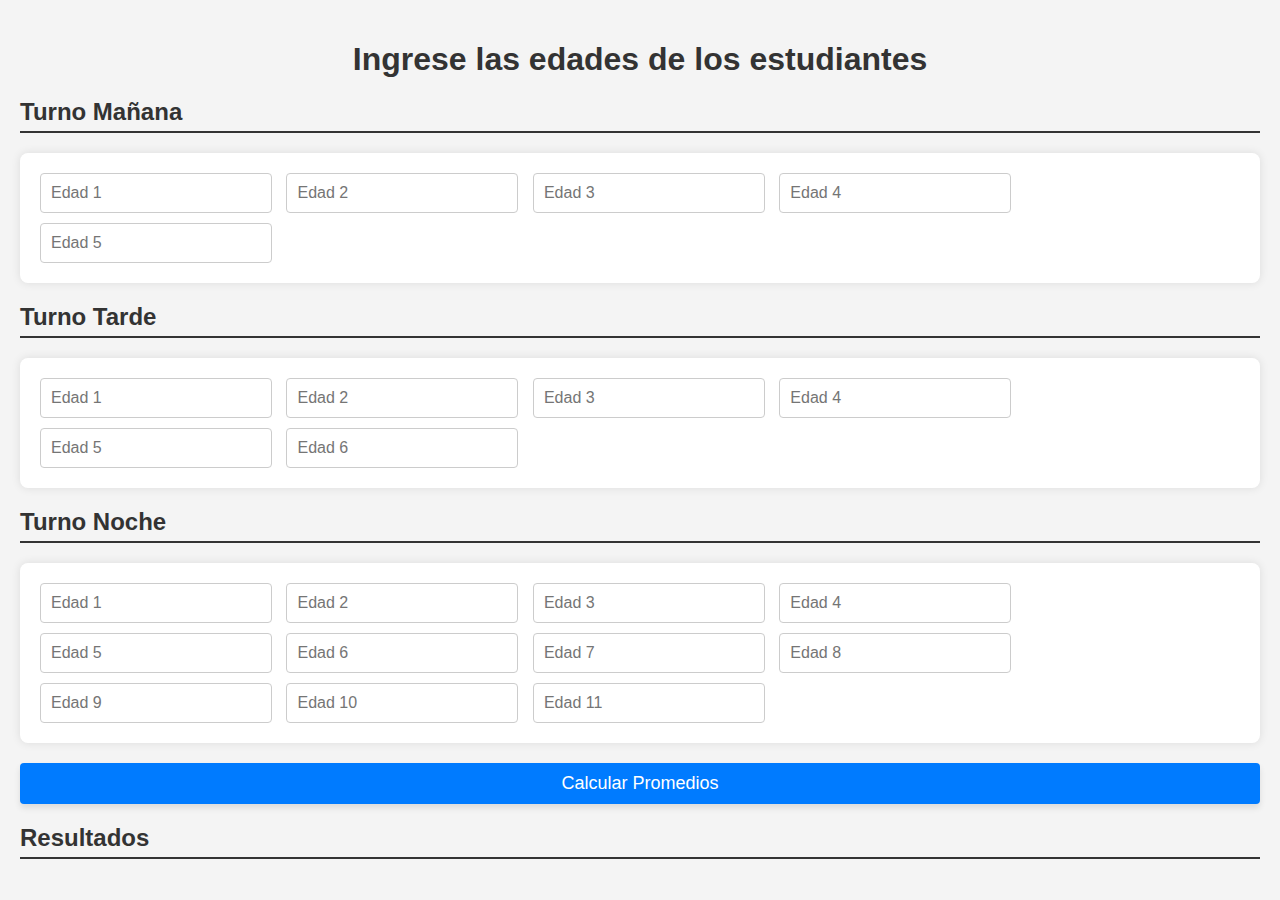
<file: Ejercicio 10/index.html>
<!DOCTYPE html>
<html lang="es">
<head>
    <meta charset="UTF-8">
    <meta name="viewport" content="width=device-width, initial-scale=1.0">
    <title>Promedio de Edades</title>
    <link rel="stylesheet" href="./assets/style.css">
</head>
<body>
    <h1>Ingrese las edades de los estudiantes</h1>

    <h2>Turno Mañana</h2>
    <div id="turnoManana">
        <input type="number" id="edadManana1" placeholder="Edad 1">
        <input type="number" id="edadManana2" placeholder="Edad 2">
        <input type="number" id="edadManana3" placeholder="Edad 3">
        <input type="number" id="edadManana4" placeholder="Edad 4">
        <input type="number" id="edadManana5" placeholder="Edad 5">
    </div>

    <h2>Turno Tarde</h2>
    <div id="turnoTarde">
        <input type="number" id="edadTarde1" placeholder="Edad 1">
        <input type="number" id="edadTarde2" placeholder="Edad 2">
        <input type="number" id="edadTarde3" placeholder="Edad 3">
        <input type="number" id="edadTarde4" placeholder="Edad 4">
        <input type="number" id="edadTarde5" placeholder="Edad 5">
        <input type="number" id="edadTarde6" placeholder="Edad 6">
    </div>

    <h2>Turno Noche</h2>
    <div id="turnoNoche">
        <input type="number" id="edadNoche1" placeholder="Edad 1">
        <input type="number" id="edadNoche2" placeholder="Edad 2">
        <input type="number" id="edadNoche3" placeholder="Edad 3">
        <input type="number" id="edadNoche4" placeholder="Edad 4">
        <input type="number" id="edadNoche5" placeholder="Edad 5">
        <input type="number" id="edadNoche6" placeholder="Edad 6">
        <input type="number" id="edadNoche7" placeholder="Edad 7">
        <input type="number" id="edadNoche8" placeholder="Edad 8">
        <input type="number" id="edadNoche9" placeholder="Edad 9">
        <input type="number" id="edadNoche10" placeholder="Edad 10">
        <input type="number" id="edadNoche11" placeholder="Edad 11">
    </div>

    <button onclick="calcularPromedios()">Calcular Promedios</button>

    <h2>Resultados</h2>
    <p id="resultado"></p>

    <script src="./js/script.js"></script>
</body>
</html>
</file>
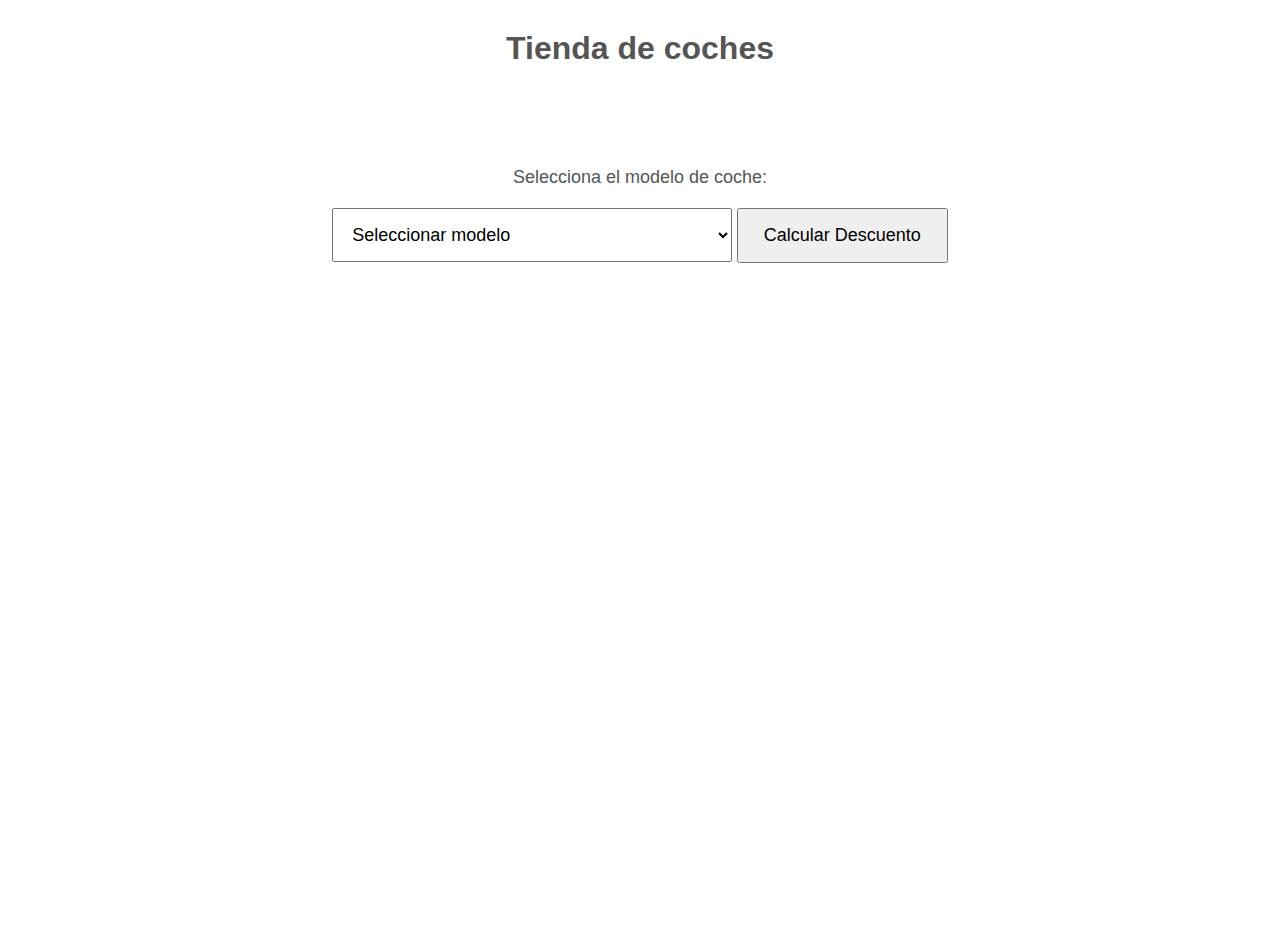
<file: Ejercicio 5/index.html>
<!DOCTYPE html>
<html lang="en">

<head>
    <meta charset="UTF-8">
    <meta name="viewport" content="width=device-width, initial-scale=1.0">
    <title>Tienda de Coches</title>
    <link rel="stylesheet" href="./css/style.css">
</head>

<body>
    <h1>Tienda de coches</h1>
    <form id="formularioDescuento" onsubmit="calcularDescuento(event)">
        <label for="modelo">Selecciona el modelo de coche: </label>
        <select id="modelo" name="modelo">
            <option value="">Seleccionar modelo</option>
            <option value="Ford Fiesta">Ford Fiesta</option>
            <option value="Ford Focus">Ford Focus</option>
            <option value="Ford Escape">Ford Escape</option>
        </select>
        <button type="submit">Calcular Descuento</button>
    </form>

    <div id="resultado"></div>

    <script src="./js/script.js"></script>
</body>

</html>
</file>
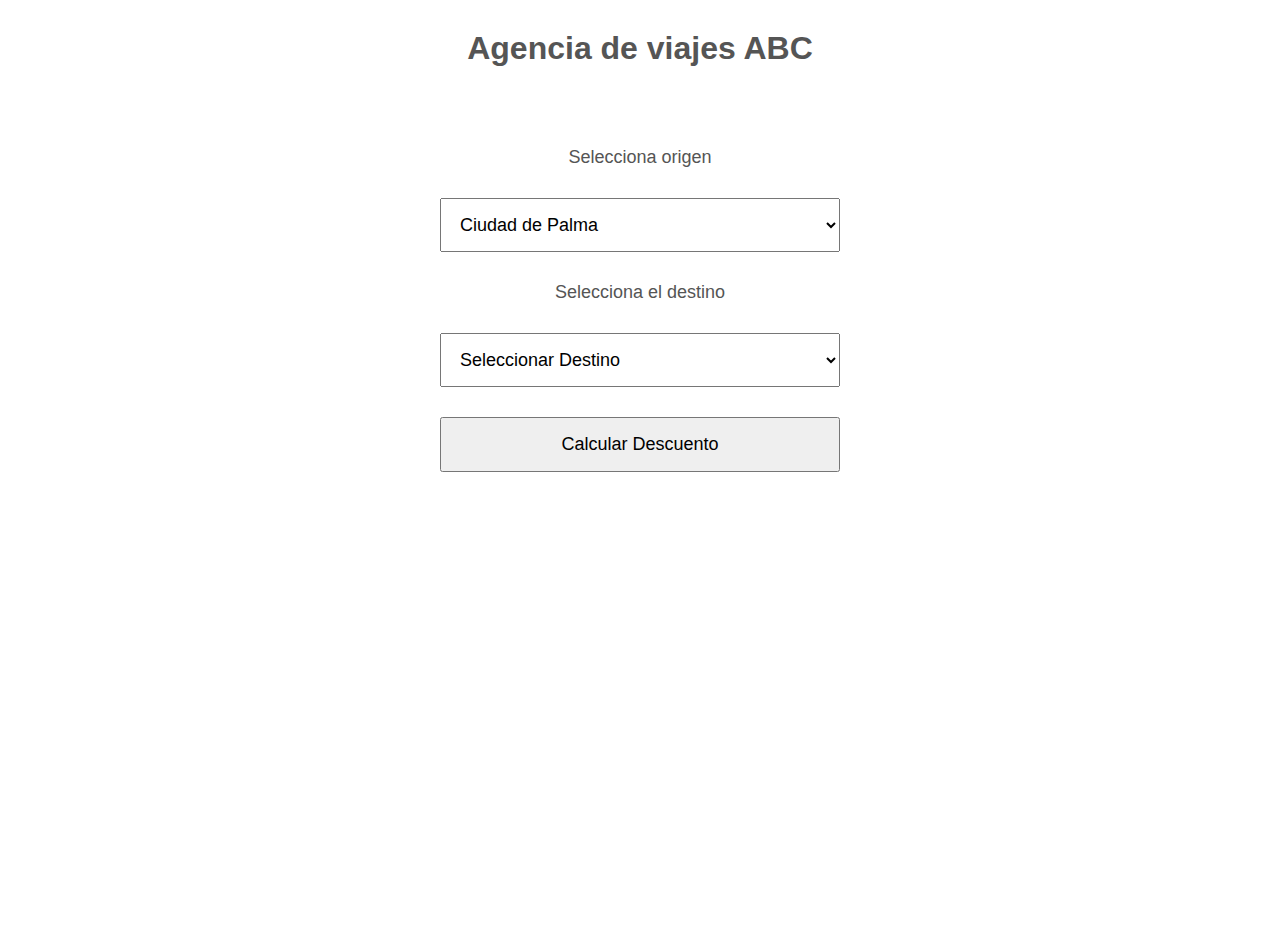
<file: Ejercicio 6/index.html>
<!DOCTYPE html>
<html lang="en">

<head>
    <meta charset="UTF-8">
    <meta http-equiv="X-UA-Compatible" content="IE=edge">
    <meta name="viewport" content="width=device-width, initial-scale=1.0">
    <link rel="stylesheet" href="./assets/style.css">

    <title>Agencia de viajes</title>
</head>

<body>
    <h1>Agencia de viajes ABC</h1>

    <form id="formularioDescuento" onsubmit="calcularDescuento(event)">
        
        <label for="origen">Selecciona origen </label>
        <select id="origen" name="origen">
            <option value="Ciudad de Palma">Ciudad de Palma</option>
        </select>


        <label for="destino">Selecciona el destino </label>

        <select id="destino" name="destino">
            <option value="">Seleccionar Destino</option>
            <option value="La Costa del Sol">La Costa del Sol</option>
            <option value="Panchimalco">Panchimalco</option>
            <option value="Puerto el Triunfo">Puerto el Triunfo</option>
        </select>

        <button type="submit">Calcular Descuento</button>
    </form>

    <div id="resultado"></div>

    
    <script src="./js/script.js"></script>
</body>

</html>
</file>
<file: Ejercicio 10/assets/style.css>
body {
    font-family: Arial, sans-serif;
    background-color: #f4f4f4;
    margin: 0;
    padding: 20px;
}

h1, h2 {
    color: #333;
}

h1 {
    text-align: center;
    margin-bottom: 20px;
}

h2 {
    margin-top: 20px;
    border-bottom: 2px solid #333;
    padding-bottom: 5px;
}

#turnoManana, #turnoTarde, #turnoNoche {
    background-color: #fff;
    padding: 15px;
    border-radius: 8px;
    box-shadow: 0 0 10px rgba(0, 0, 0, 0.1);
    margin-bottom: 20px;
}

input[type="number"] {
    width: calc(20% - 10px);
    margin: 5px;
    padding: 10px;
    border: 1px solid #ccc;
    border-radius: 4px;
    box-sizing: border-box;
    font-size: 16px;
}

button {
    display: block;
    width: 100%;
    padding: 10px;
    background-color: #007bff;
    color: #fff;
    border: none;
    border-radius: 4px;
    font-size: 18px;
    cursor: pointer;
    margin: 20px 0;
    box-shadow: 0 4px 6px rgba(0, 0, 0, 0.1);
}

button:hover {
    background-color: #0056b3;
}

#resultado {
    font-size: 18px;
    color: #007bff;
    text-align: center;
}
</file>
<file: Ejercicio 5/css/style.css>
*{
	margin: 0;
	padding: 0;
	box-sizing: border-box;
}

body{
	font-family: sans-serif;
	min-height: 100vh;
	color: #555;
}

h1{
	margin-bottom: 100px;
	text-align: center;
	margin-top: 30px;
}

form{
	text-align: center;
}

label{
	display: block;
	margin-bottom: 20px;
	font-size: 18px;
	
}

select{
	width:  400px;
	padding: 15px;
	font-size: 18px;
	outline: none;
}

button{
	padding: 15px 25px;
	font-size: 18px;
}

#resultado {
    margin-top: 40px;
	text-align: center;
	font-weight: bold;
	font-size: 20px;
	
}
</file>
<file: Ejercicio 6/assets/style.css>
*{
	margin: 0;
	padding: 0;
	box-sizing: border-box;
}

body{
	font-family: sans-serif;
	min-height: 100vh;
	color: #555;
}

h1{
	margin-bottom: 80px;
	text-align: center;
	margin-top: 30px;
}

form{
	display: flex;
	flex-flow: column wrap;
	align-items: center;
}

label{
	font-size: 18px;
	
}

select{
	margin: 30px;
	width:  400px;
	padding: 15px;
	font-size: 18px;
	outline: none;
}

button{
	width:  400px;
	padding: 15px 25px;
	font-size: 18px;
}

#resultado {

    margin-top: 40px;
	text-align: center;
	font-weight: bold;
	font-size: 20px;
	
}
</file>
